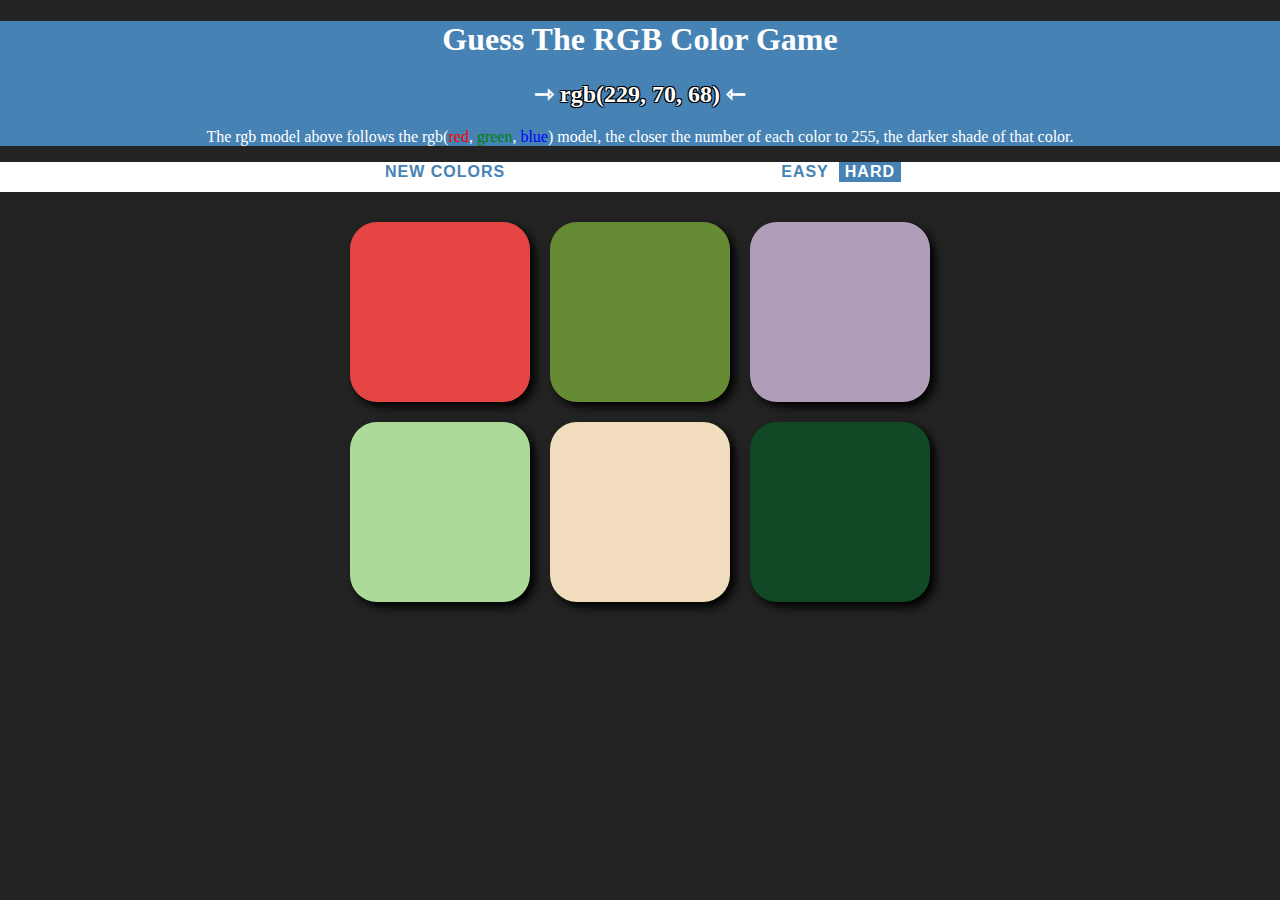
<file: index.html>
<!DOCTYPE html>
<html>
    <head>
        <title>Color Game</title>

        <link rel="stylesheet" type="text/css" href="colorGame.css">

    </head>

<body>
    <div id="header">
        <h1>Guess The RGB Color Game</h1>
        <h2>⇾ <span id="colorDisplay">RGB</span> ⇽</h2>
        <p>The rgb model above follows the rgb(<span id="red">red</span>, <span id="green">green</span>, <span id="blue">blue</span>) model, the closer the number of each color to 255, the darker shade of that color.</p>
    </div>

    <div id= "stripe">

        <div>
            <button id="reset">New Colors</button>
            <span id="message"></span> 

            <button class="mode">Easy</button>
            <button class="selected mode" id="hardBtn">Hard</button>
        </div>
        
    </div>


    <div id="container">

        <div class="square"></div>
        <div class="square"></div>
        <div class="square"></div>
        <div class="square"></div>
        <div class="square"></div>
        <div class="square"></div>

    </div>

<script type="text/javascript" src="colorGame.js"></script>
</body>
</html>
</file>
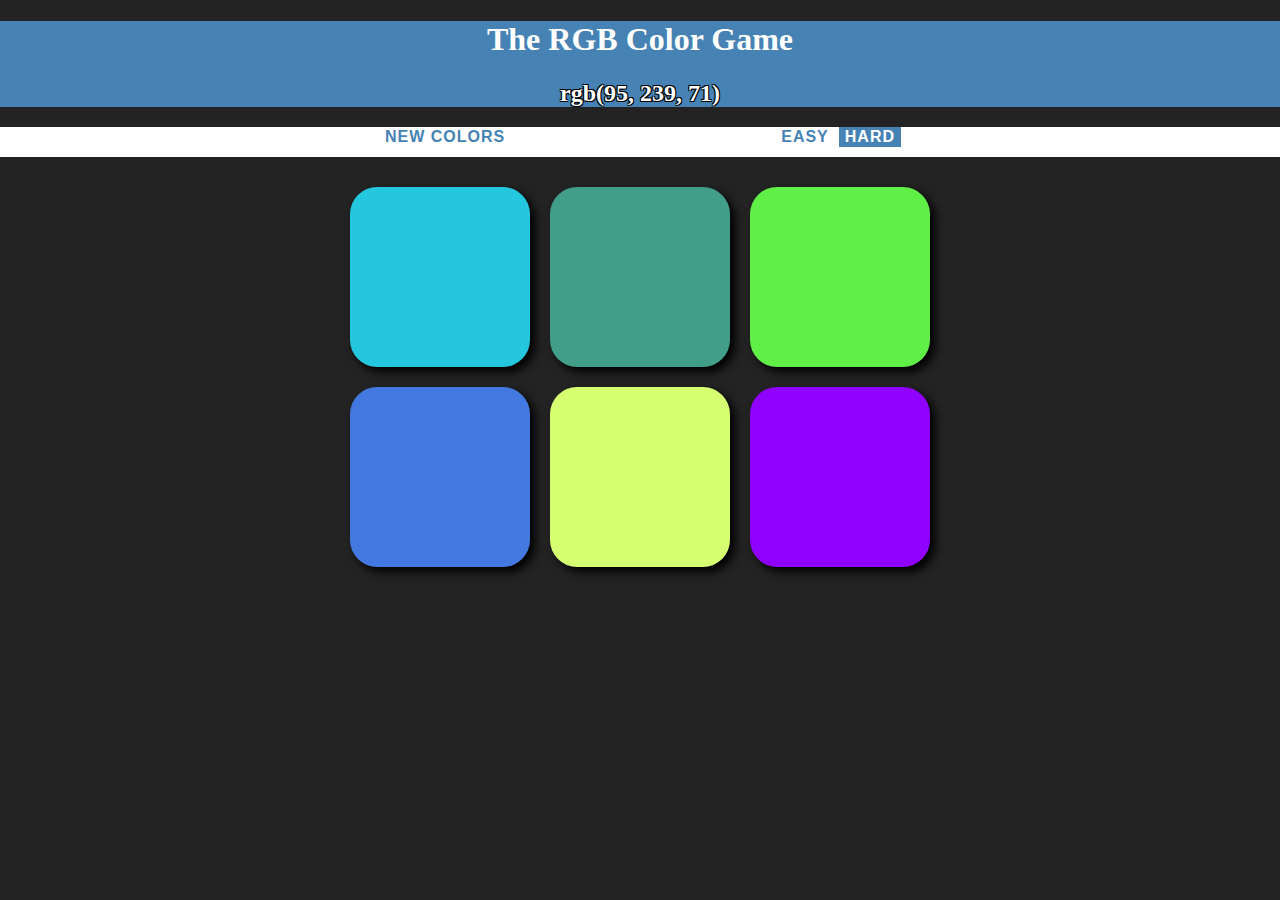
<file: colorGame.html>
<!DOCTYPE html>
<html>
    <head>
        <title>Color Game</title>

        <link rel="stylesheet" type="text/css" href="colorGame.css">

    </head>

<body>
    <div id="header">
        <h1>The RGB Color Game</h1>
        <h2 id="colorDisplay">RGB</h2>
    </div>

    <div id= "stripe">

        <div>
            <button id="reset">New Colors</button>
            <span id="message"></span> 

            <button class="mode">Easy</button>
            <button class="selected mode" id="hardBtn">Hard</button>
        </div>
        
    </div>


    <div id="container">

        <div class="square"></div>
        <div class="square"></div>
        <div class="square"></div>
        <div class="square"></div>
        <div class="square"></div>
        <div class="square"></div>

    </div>

<script type="text/javascript" src="colorGame.js"></script>
</body>
</html>
</file>
<file: colorGame.css>
body{
    background-color: #232323;
    margin: 0;
    font-family: "Montserrat", "Avenir";
}

.square{
    width: 30%;
    background-color: purple;
    padding-bottom: 30%;
    float: left;
    margin: 1.66%;
    border-radius: 15%;
    box-shadow: 5px 5px 10px;
    transition: background-color 0.6s;
    transition: transform 1s;
    transition-timing-function: ease-out;
    -webkit-transition: background-color 0.6s;
    -moz-transition: background-color 0.6s;
}

.square:hover{
    transition-timing-function: ease-out;
    transform: scale(1.1);
}

#container{
    margin: 20px auto;
    max-width: 600px;
}

#message {
    display: inline-block;
    width: 20%;
}

#header{
    color: white;
    font-weight: normal;
    font-size: inherit;
    text-align: center;
    background: steelblue;
    font-weight: 400;
    margin: 0;
}

#colorDisplay{
    text-shadow:
    -1px -1px 0 #000,
    1px -1px 0 #000,
    -1px 1px 0 #000,
    1px 1px 0 #000;
}

#red{
    color: red;
}
#green{
    color: green;
}
#blue{
    color: blue;
}

#stripe{
    background-color: white;
    height: 30px;
    text-align: center;
    color: black;
}

.selected{
    color: white;
    background: steelblue;
}

button {
    border: none;
    background: none;
    text-transform: uppercase;
    height: 100%;
    font-weight: 800;
    color: steelblue;
    letter-spacing: 1px;
    font-size: inherit;
    outline: none;
    transition: all 0.3s;
    -webkit-transition: all 0.6s;
    -moz-transition: all 0.6s;

}

button:hover{
    color: white;
    background: steelblue;
}
</file>
